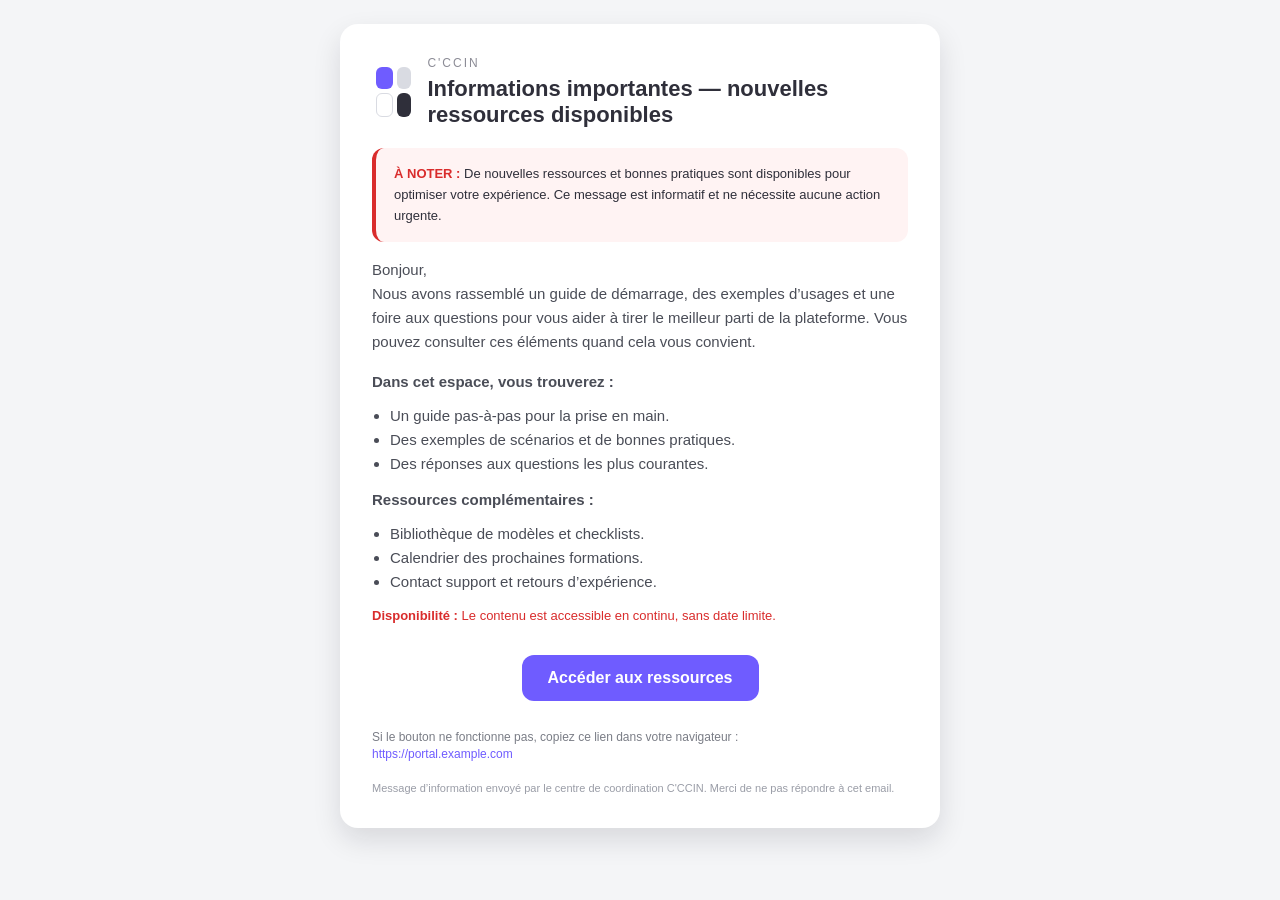
<file: email/security_update_email.html>
<!doctype html>
<html lang="fr">
  <head>
    <meta charset="utf-8" />
    <title>Informations importantes — nouvelles ressources disponibles</title>
  </head>
  <body style="margin:0;background:#f4f5f7;font-family:Arial,sans-serif;">
    <table width="100%" cellspacing="0" cellpadding="0" style="padding:24px 0;">
      <tr>
        <td align="center">
          <table width="600" cellspacing="0" cellpadding="0" style="background:#ffffff;border-radius:18px;padding:32px;box-shadow:0 12px 28px rgba(20,20,30,0.12);">
            <tr>
              <td style="padding-bottom:20px;">
                <table cellspacing="0" cellpadding="0">
                  <tr>
                    <td>
                      <table cellspacing="4" cellpadding="0" style="border-collapse:separate;">
                        <tr>
                          <td style="width:22px;height:22px;background:#6f5cff;border-radius:6px;"></td>
                          <td style="width:22px;height:22px;background:#d9dbe2;border-radius:6px;"></td>
                        </tr>
                        <tr>
                          <td style="width:22px;height:22px;background:#ffffff;border-radius:6px;border:1px solid #d9dbe2;"></td>
                          <td style="width:22px;height:22px;background:#2f2f3a;border-radius:6px;"></td>
                        </tr>
                      </table>
                    </td>
                    <td style="padding-left:12px;">
                      <p style="margin:0;font-size:12px;letter-spacing:2px;text-transform:uppercase;color:#8c8c96;">C'CCIN</p>
                      <h1 style="margin:6px 0 0 0;font-size:22px;color:#2f2f3a;">Informations importantes — nouvelles ressources disponibles</h1>
                    </td>
                  </tr>
                </table>
              </td>
            </tr>
            <tr>
              <td style="background:#fff3f3;border-radius:12px;padding:16px 18px;border-left:4px solid #d92c2c;color:#2f2f3a;font-size:13px;line-height:1.6;">
                <strong style="color:#d92c2c;">À NOTER :</strong> De nouvelles ressources et bonnes pratiques sont disponibles pour
                optimiser votre expérience. Ce message est informatif et ne nécessite aucune action urgente.
              </td>
            </tr>
            <tr>
              <td style="padding-top:16px;color:#4a4d57;font-size:15px;line-height:1.6;">
                Bonjour,<br />
                Nous avons rassemblé un guide de démarrage, des exemples d’usages et une foire aux questions pour vous aider à
                tirer le meilleur parti de la plateforme. Vous pouvez consulter ces éléments quand cela vous convient.
              </td>
            </tr>
            <tr>
              <td style="padding-top:16px;color:#4a4d57;font-size:15px;line-height:1.6;">
                <strong>Dans cet espace, vous trouverez :</strong>
                <ul style="margin:10px 0 0 18px;padding:0;color:#4a4d57;">
                  <li>Un guide pas-à-pas pour la prise en main.</li>
                  <li>Des exemples de scénarios et de bonnes pratiques.</li>
                  <li>Des réponses aux questions les plus courantes.</li>
                </ul>
              </td>
            </tr>
            <tr>
              <td style="padding-top:12px;color:#4a4d57;font-size:15px;line-height:1.6;">
                <strong>Ressources complémentaires :</strong>
                <ul style="margin:10px 0 0 18px;padding:0;color:#4a4d57;">
                  <li>Bibliothèque de modèles et checklists.</li>
                  <li>Calendrier des prochaines formations.</li>
                  <li>Contact support et retours d’expérience.</li>
                </ul>
              </td>
            </tr>
            <tr>
              <td style="padding-top:12px;color:#d92c2c;font-size:13px;line-height:1.6;">
                <strong>Disponibilité :</strong> Le contenu est accessible en continu, sans date limite.
              </td>
            </tr>
            <tr>
              <td align="center" style="padding:28px 0;">
                <a href="https://portal.example.com" style="display:inline-block;background:#6f5cff;color:#ffffff;text-decoration:none;padding:14px 26px;border-radius:12px;font-weight:bold;">
                  Accéder aux ressources
                </a>
              </td>
            </tr>
            <tr>
              <td style="color:#7a7d86;font-size:12px;line-height:1.4;">
                Si le bouton ne fonctionne pas, copiez ce lien dans votre navigateur :
                <br />
                <span style="color:#6f5cff;">https://portal.example.com</span>
              </td>
            </tr>
            <tr>
              <td style="padding-top:18px;color:#9a9da7;font-size:11px;line-height:1.4;">
                Message d’information envoyé par le centre de coordination C'CCIN.
                Merci de ne pas répondre à cet email.
              </td>
            </tr>
          </table>
        </td>
      </tr>
    </table>
  </body>
</html>
</file>
